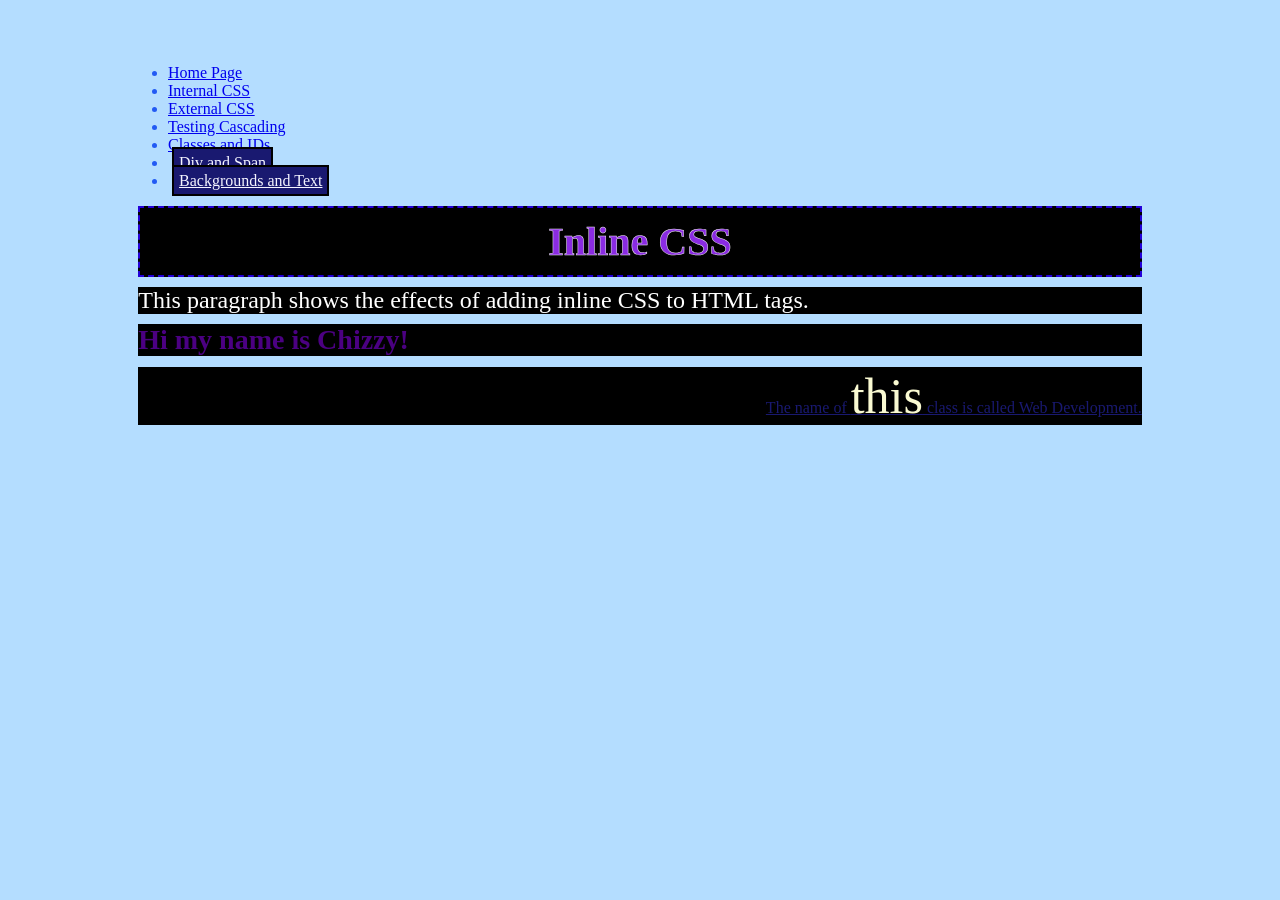
<file: index.html>
<!doctype html>
<html lang="en">
  <head>
    <meta charset="UTF-8" />
    <meta name="viewport" content="width=device-width, initial-scale=1.0" />
    <title>Practicing CSS</title>
    <link rel="stylesheet" href="stylesheets/styles.css" />
  </head>
  <body style="background-color: #b4ddff; color: #225af4">
    <header>
      <nav>
        <ul>
          <li><a href="index.html">Home Page</a></li>
          <li><a href="internal-css.html">Internal CSS</a></li>
          <li><a href="external-css.html">External CSS</a></li>
          <li><a href="testing-cascading.html">Testing Cascading</a></li>
          <li><a href="classes-and-ids.html">Classes and IDs</a></li>
          <li>
            <a class="nav-link" href="div-and-span.html">Div and Span</a>
          </li>
          <li>
            <a class="nav-link" href="backgrounds-and-text.html"
              >Backgrounds and Text</a
            >
          </li>
        </ul>
      </nav>
      <h1 style="text-align: center; font-size: 40px">Inline CSS</h1>
    </header>

    <p style="font-size: 24px">
      This paragraph shows the effects of adding inline CSS to HTML tags.
    </p>

    <p style="color: indigo; font-size: 28px; font-weight: bolder">
      Hi my name is Chizzy!
    </p>

    <p style="color: midnightblue; text-align: right">
      <u
        >The name of
        <span style="font-size: 50px; color: lightgoldenrodyellow">this</span>
        class is called Web Development.</u
      >
    </p>
  </body>
</html>
</file>
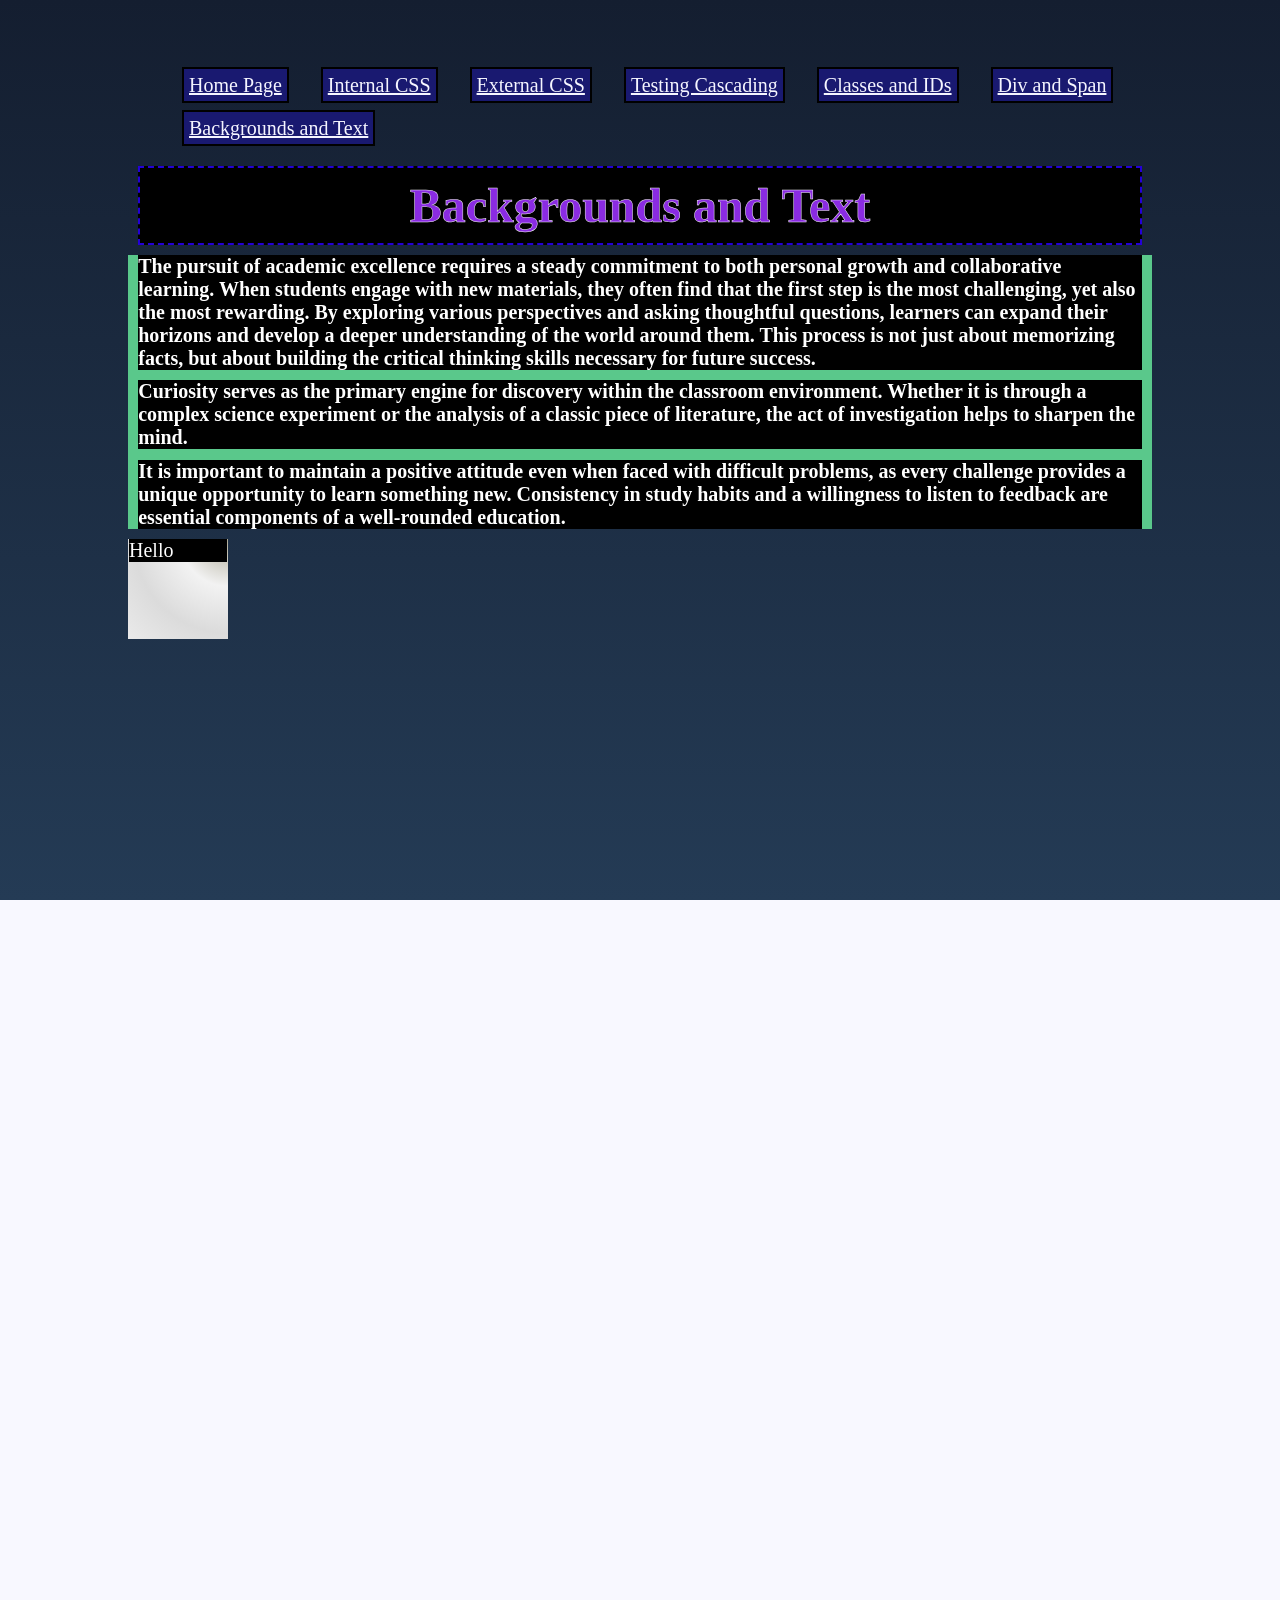
<file: backgrounds-and-text.html>
<!doctype html>
<html lang="en">
  <head>
    <meta charset="UTF-8" />
    <meta name="viewport" content="width=device-width, initial-scale=1.0" />
    <link rel="stylesheet" href="stylesheets/styles.css" />
    <title>Backgrounds and Text</title>

    <style>
      body {
        background-color: ghostwhite;
        /* background-image: url(images/background-image.webp); */
        background-image: linear-gradient(#141e30, #243b55);
        background-repeat: no-repeat;
        background-size: cover;
        background-attachment: fixed;
        min-height: 100vh;
      }
      ul {
        list-style-type: none;
      }

      li {
        margin: 10px;
        font-size: 20px;
        display: inline-block;
      }

      nav a {
        padding: 5px;
        margin: 4px;
        border: 2px solid #000000;
        background-color: #191970;
        color: #f5f5ff;
      }

      nav a:hover {
        background-color: #f5f5ff;
        color: #191970;
      }

      nav a:visited {
        background-color: grey;
      }

      h1 {
        font-size: 48px;
        text-align: center;
      }
      p {
        font-size: 20px;
      }
      section {
        background-color: #5ac88b;
      }
      section p {
        font-weight: bold;
      }

      div {
        width: 100px;
        height: 100px;
        background-image: radial-gradient(
          circle at top right,
          #ada996,
          #f2f2f2,
          #dbdbdb,
          #eaeaea
        );
      }
    </style>
  </head>
  <body>
    <nav>
      <ul>
        <li><a class="nav-link" href="index.html">Home Page</a></li>
        <li><a class="nav-link" href="internal-css.html">Internal CSS</a></li>
        <li><a class="nav-link" href="external-css.html">External CSS</a></li>
        <li>
          <a class="nav-link" href="testing-cascading.html"
            >Testing Cascading</a
          >
        </li>
        <li>
          <a class="nav-link" href="classes-and-ids.html">Classes and IDs</a>
        </li>
        <li>
          <a class="nav-link" href="div-and-span.html">Div and Span</a>
        </li>
        <li>
          <a class="nav-link" href="backgrounds-and-text.html"
            >Backgrounds and Text</a
          >
        </li>
      </ul>
    </nav>
    <main>
      <h1>Backgrounds and Text</h1>

      <section>
        <p>
          The pursuit of academic excellence requires a steady commitment to
          both personal growth and collaborative learning. When students engage
          with new materials, they often find that the first step is the most
          challenging, yet also the most rewarding. By exploring various
          perspectives and asking thoughtful questions, learners can expand
          their horizons and develop a deeper understanding of the world around
          them. This process is not just about memorizing facts, but about
          building the critical thinking skills necessary for future success.
        </p>
        <p>
          Curiosity serves as the primary engine for discovery within the
          classroom environment. Whether it is through a complex science
          experiment or the analysis of a classic piece of literature, the act
          of investigation helps to sharpen the mind.
        </p>
        <p>
          It is important to maintain a positive attitude even when faced with
          difficult problems, as every challenge provides a unique opportunity
          to learn something new. Consistency in study habits and a willingness
          to listen to feedback are essential components of a well-rounded
          education.
        </p>
      </section>

      <div>
        <p>Hello</p>
      </div>
      <br />

      <br />

      <br />
      <br />
      <br />
      <br />
      <br />
      <br /><br /><br />

      <br />
      <br /><br />
      <br />

      <br /><br />
      <br />
      <br /><br />
      <br />

      <br />
      <br />

      <br />
      <br />
      <br />
      <br />

      <br />
      <br />
      <br />
      <br />
      <br />

      <br /><br />
      <br />
      <br />
      <br />
      <br />
      <br />
      <br /><br />
      <br />
      <br />
      <br />
      <br />
      <br />
      <br /><br />
      <br />
      <br />
      <br />
      <br />
      <br />

      <br />
    </main>
  </body>
</html>
</file>
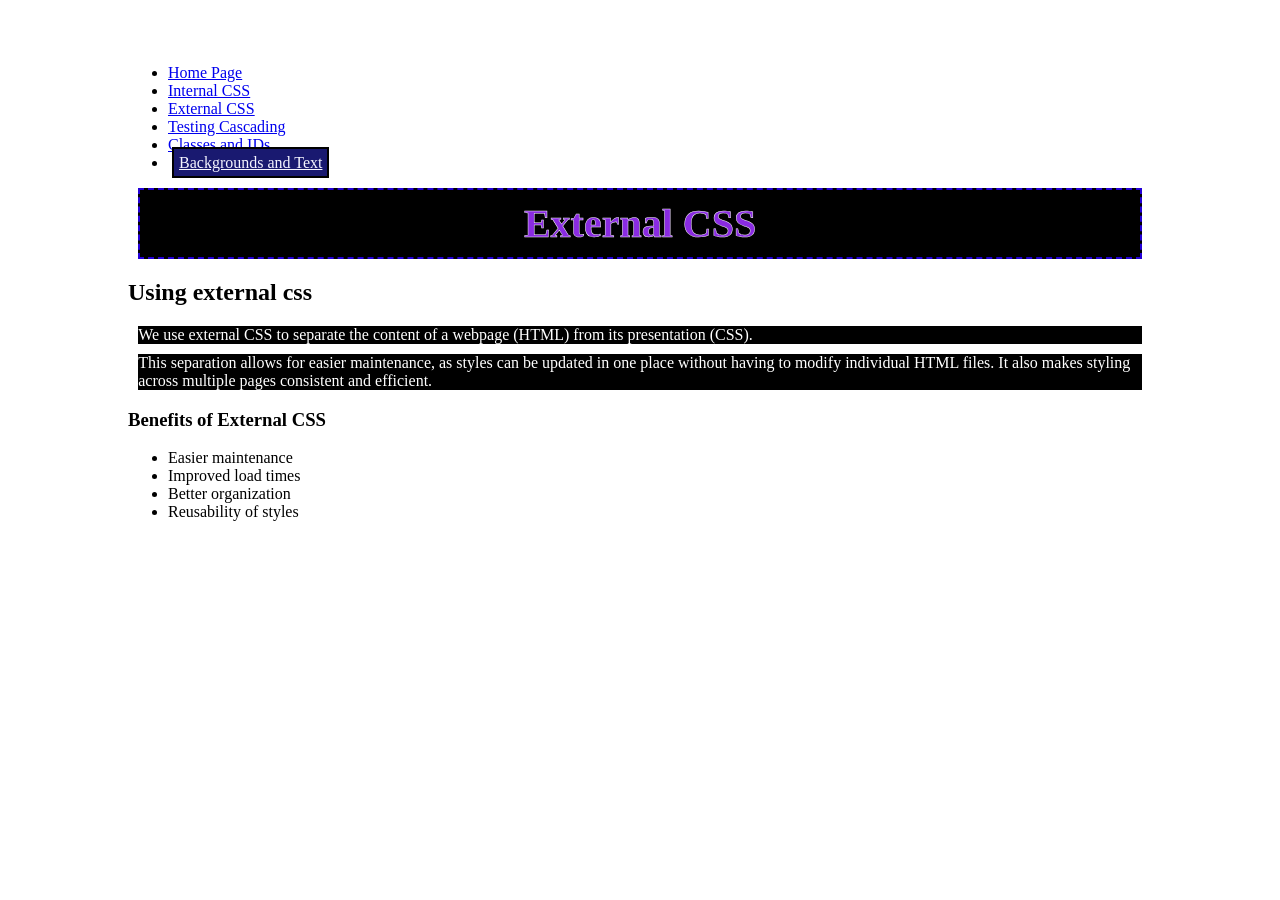
<file: external-css.html>
<!doctype html>
<html lang="en">
  <head>
    <meta charset="UTF-8" />
    <meta name="viewport" content="width=device-width, initial-scale=1.0" />
    <title>External CSS</title>
    <link rel="stylesheet" href="stylesheets/styles.css" />
  </head>
  <body>
    <header>
      <nav>
        <ul>
          <li><a href="index.html">Home Page</a></li>
          <li><a href="internal-css.html">Internal CSS</a></li>
          <li><a href="external-css.html">External CSS</a></li>
          <li><a href="testing-cascading.html">Testing Cascading</a></li>
          <li><a href="classes-and-ids.html">Classes and IDs</a></li>
          <li>
            <a class="nav-link" href="backgrounds-and-text.html"
              >Backgrounds and Text</a
            >
          </li>
        </ul>
      </nav>
      <h1 style="text-align: center; font-size: 40px">External CSS</h1>
      <h2>Using external css</h2>
    </header>
    <p>
      We use external CSS to separate the content of a webpage (HTML) from its
      presentation (CSS).
    </p>

    <p>
      This separation allows for easier maintenance, as styles can be updated in
      one place without having to modify individual HTML files. It also makes
      styling across multiple pages consistent and efficient.
    </p>

    <h3>Benefits of External CSS</h3>
    <ul>
      <li>Easier maintenance</li>
      <li>Improved load times</li>
      <li>Better organization</li>
      <li>Reusability of styles</li>
    </ul>
  </body>
</html>
</file>
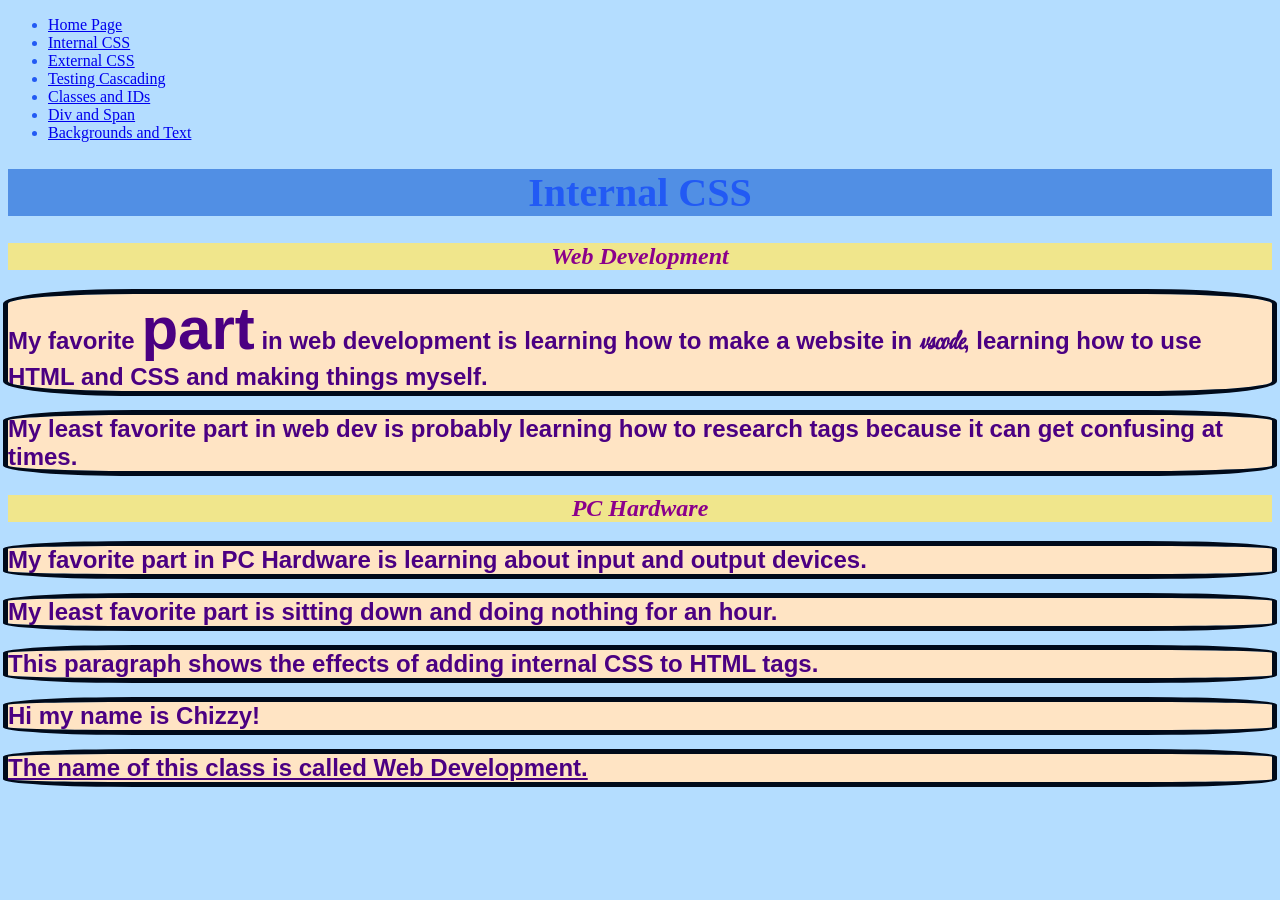
<file: internal-css.html>
<!doctype html>
<html lang="en">
  <head>
    <meta charset="UTF-8" />
    <meta name="viewport" content="width=device-width, initial-scale=1.0" />
    <title>Internal CSS</title>
    <link
      href="https://fonts.googleapis.com/css2?family=Style+Script&display=swap"
      rel="stylesheet" />
    <link rel="stylesheet" href="stylesheets/nav-styles.css" />

    <style>
      body {
        background-color: #b4ddff;
        color: #225af4;
      }

      h1 {
        text-align: center;
        font-size: 40px;
        background-color: #518fe4;
      }

      h2 {
        text-align: center;
        color: darkmagenta;
        background-color: khaki;
        font-style: italic;
      }

      p {
        font-family: "Archivo Black", sans-serif;
        font-size: 24px;
        background-color: bisque;
        border-radius: 10%;
        outline: 5px solid #000a1a;
        color: indigo;
        font-weight: bolder;
      }
    </style>
  </head>
  <body>
    <header>
      <nav>
        <ul>
          <li><a href="index.html">Home Page</a></li>
          <li><a href="internal-css.html">Internal CSS</a></li>
          <li><a href="external-css.html">External CSS</a></li>
          <li><a href="testing-cascading.html">Testing Cascading</a></li>
          <li><a href="classes-and-ids.html">Classes and IDs</a></li>
          <li>
            <a class="nav-link" href="div-and-span.html">Div and Span</a>
          </li>
          <li>
            <a class="nav-link" href="backgrounds-and-text.html"
              >Backgrounds and Text</a
            >
          </li>
        </ul>
      </nav>
      <h1>Internal CSS</h1>
    </header>

    <h2>Web Development</h2>
    <!-- 
      In this p tag, I us ethe span tag to change the font size a specific word
      and i change the font-family of another word.
      The span tag is an inline element that allows you to apply styles to a specific
      part of the text within a block-level element like a paragraph.
    -->
    <p>
      My favorite <span style="font-size: 60px">part</span> in web development
      is learning how to make a website in
      <span style="font-family: &quot;Style Script&quot;, cursive"
        ><i>vscode</i></span
      >, learning how to use HTML and CSS and making things myself.
    </p>
    <p>
      My least favorite part in web dev is probably learning how to research
      tags because it can get confusing at times.
    </p>
    <h2>PC Hardware</h2>
    <p>
      My favorite part in PC Hardware is learning about input and output
      devices.
    </p>
    <p>My least favorite part is sitting down and doing nothing for an hour.</p>

    <p>This paragraph shows the effects of adding internal CSS to HTML tags.</p>

    <p>Hi my name is Chizzy!</p>

    <p>
      <u>The name of this class is called Web Development.</u>
    </p>
  </body>
</html>
</file>
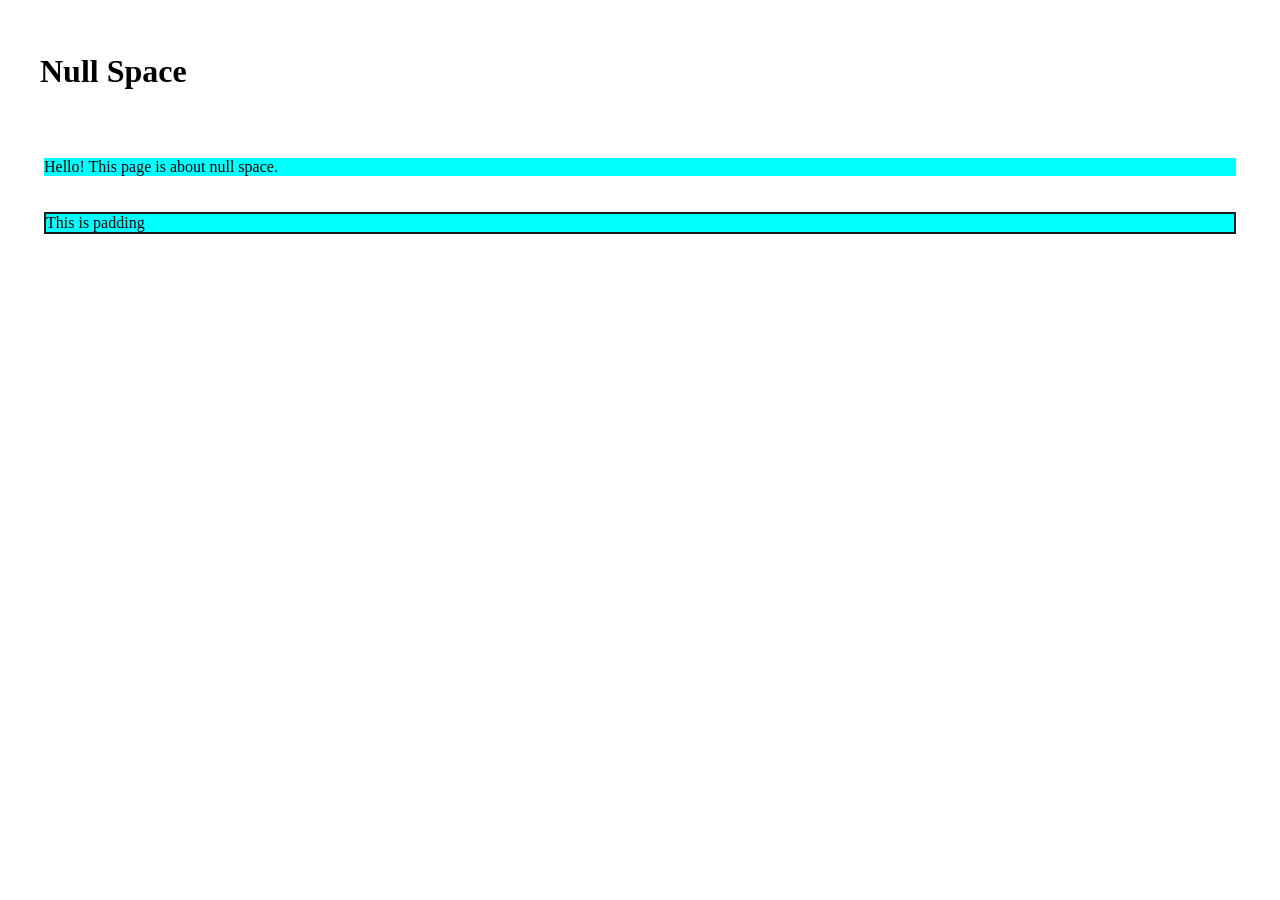
<file: null-space.html>
<!doctype html>
<html lang="en">
  <head>
    <meta charset="UTF-8" />
    <meta name="viewport" content="width=device-width, initial-scale=1.0" />
    <title>Null Space</title>

    <style>
      h1 {
        padding: 32px;
      }
      p {
        background-color: aqua;
        margin: 36px;
      }
      #padding-id {
        border: 2px solid #1b1b1b;
      }
    </style>
  </head>
  <body>
    <h1>Null Space</h1>

    <p>Hello! This page is about null space.</p>
    <p id="padding-id">This is padding</p>
  </body>
</html>
</file>
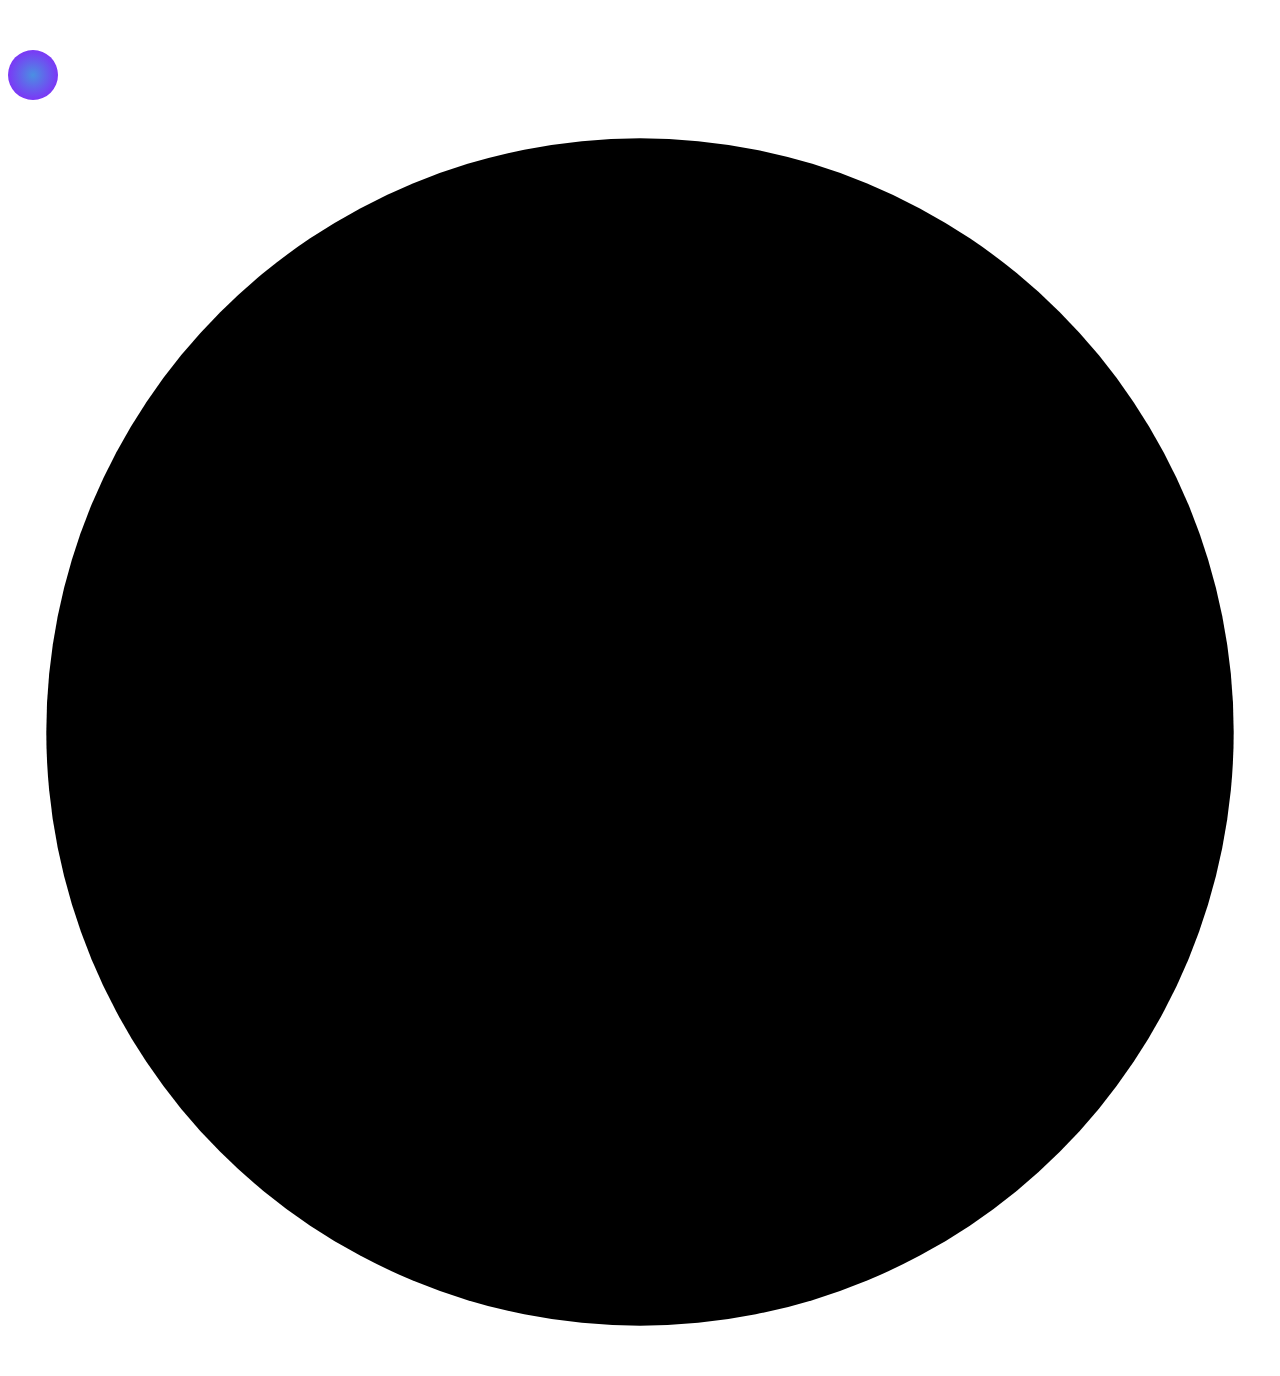
<file: transformations.html>
<!doctype html>
<html lang="en">
  <head>
    <meta charset="UTF-8" />
    <meta name="viewport" content="width=device-width, initial-scale=1.0" />
    <title>Transformations</title>
    <style>
      .loader {
        border-radius: 50%;
        width: 50px;
        height: 50px;
        background: radial-gradient(circle, #4a90e2 0%, #9013fe 100%);
        margin-top: 50px;
        animation: jump 0.5s ease-out infinite alternate;
      }

      @keyframes jump {
        0% {
          transform: translateY(100px) rotate(0deg);
        }
        100% {
          transform: translateY(-40px) rotate(360deg) scale(0.8, 0.8);
        }
      }
    </style>
  </head>
  <body>
    <div class="loader"></div>

    <svg class="spinner" viewBox="0 0 66 66" xmlns="https://www.w3.org/2000/svg">
      <circle class="path spinner-border" cx="33" cy="33" r="31" stroke="url(#gradient)" /></svg></circle>

    </svg>
  </body>
</html>
</file>
<file: stylesheets/styles.css>
body {
  margin: 5% 10%;
}

h1 {
  color: #8a2be2;
  background-color: #000000;
  text-shadow: #006400;
  margin: 1%;
  -webkit-text-stroke: 0.5px #ffffff;
  border: #2400d8 2px dashed;
  padding: 10px;
}

p {
  color: #ffffff;
  background-color: #000000;
  margin: 1%;
  position: static;
  left: 1px;
  text-align: left;
}

.nav-link {
  padding: 5px;
  margin: 4px;
  border: 2px solid #000000;
  background-color: #191970;
  color: #f5f5ff;
}
</file>
<file: stylesheets/nav-styles.css>
@charset "utf-8";

.page header {
  border: #005a9c solid 2px;
  background: #005a9c;
  color: white;
  text-align: center;
}

.page header .title {
  font-size: 2.5em;
  font-weight: bold;
  font-family: serif;
}

.page header .tagline {
  font-style: italic;
}

.page .main {
  padding: 1em 5% 5em;
  border-left: 2px solid #eee;
  border-right: 2px solid #eee;
}

.page footer {
  border: #005a9c solid 2px;
  background: #005a9c;
  font-family: serif;
  color: white;
  font-style: italic;
  padding-left: 1em;
}

.page nav {
  margin: 0;
  padding: 0;
  border: 2px solid #eee;
}

.menubar-navigation {
  margin: 0;
  padding: 2px;
  font-size: 110%;
  list-style: none;
  background-color: #eee;
  border: #eee solid 1px;
}

.menubar-navigation li {
  margin: 0;
  padding: 0;
  border: 0 solid black;
  list-style: none;
}

.menubar-navigation > li {
  display: inline-block;
  position: relative;
}

.menubar-navigation > li li {
  display: block;
}

.menubar-navigation > li > [role="menuitem"] {
  display: inline-block;
  margin: 2px;
  padding: 4px;
  padding-bottom: 8px;
  background-color: #eee;
  border: 0 solid #eee;
  color: black;
}

.menubar-navigation [role="separator"] {
  padding-top: 3px;
  background-image: url("data:image/svg+xml,%3C%3Fxml version='1.0' encoding='utf-8'%3F%3E%3Csvg xmlns='http://www.w3.org/2000/svg' width='12' height='12' viewBox='0 0 12 12'%3E%3Cline x1='0' y1='6' x2='12' y2='6' style='stroke:black;stroke-width:1' /%3E%3C/svg%3E%0A");
  background-size: 10px 10px;
  background-position: center;
  background-repeat: repeat-x;
}

.menubar-navigation [role="menu"] [role="menuitem"],
.menubar-navigation [role="menu"] [role="separator"] {
  display: block;
  width: 12em;
  margin: 2px;
  padding: 4px;
  padding-left: 8px;
  background-color: #eee;
  border: 0 solid #eee;
  color: black;
}

.menubar-navigation [role="menuitem"] svg {
  fill: currentcolor;
  stroke: currentcolor;
}

.menubar-navigation [role="menuitem"] svg.down {
  padding-left: 0.125em;
}

.menubar-navigation [role="menuitem"] svg.right {
  position: absolute;
  padding-top: 0.35em;
  right: 0.75em;
}

.menubar-navigation [role="menuitem"][aria-expanded="true"] svg.down {
  transform: rotate(180deg);
}

.menubar-navigation [role="menuitem"][aria-expanded="true"] svg.right {
  transform: rotate(90deg) translate(5px, -5px);
}

.menubar-navigation [role="menu"] {
  display: none;
  position: absolute;
  margin: 0;
  padding: 0;
  padding: 7px 4px;
  border: 2px solid #034575;
  background-color: #eee;
}

.menubar-navigation [role="group"] {
  margin: 0;
  padding: 0;
}

/* aria-current styling */

.menubar-navigation > li > [role="menuitem"][aria-current],
.menubar-navigation > li > [role="menuitem"].aria-current-path {
  padding-bottom: 2px;
  border-bottom: 4px solid #034575;
}

.menubar-navigation [role="menu"] [role="menuitem"].aria-current-path,
.menubar-navigation [role="menu"] [role="menuitem"][aria-current] {
  padding-left: 4px;
  border-left: 4px solid #034575;
}

/* focus styling */

.menubar-navigation.focus {
  padding: 0;
  border: #034575 solid 3px;
}

.menubar-navigation > li > [aria-expanded="true"],
.menubar-navigation > li > [role="menuitem"]:focus,
.menubar-navigation > li > [role="menuitem"]:hover {
  outline: none;
  background-color: #ccc;
}

.menubar-navigation > li > [role="menuitem"]:focus,
.menubar-navigation > li > [role="menuitem"]:hover {
  padding: 2px;
  padding-bottom: 4px;
  border: 2px solid #034575;
}

.menubar-navigation [role="menu"] [aria-expanded="true"],
.menubar-navigation [role="menu"] [role="menuitem"]:focus,
.menubar-navigation [role="menu"] [role="menuitem"]:hover {
  outline: none;
  background-color: #ccc;
}

.menubar-navigation [role="menu"] [role="menuitem"]:focus,
.menubar-navigation [role="menu"] [role="menuitem"]:hover {
  padding: 2px;
  padding-left: 6px;
  border: 2px solid #034575;
}

.menubar-navigation > li > [aria-expanded="true"].aria-current-path,
.menubar-navigation > li > [role="menuitem"].aria-current-path:focus,
.menubar-navigation > li > [role="menuitem"].aria-current-path:hover,
.menubar-navigation > li > [role="menuitem"][aria-current]:focus,
.menubar-navigation > li > [role="menuitem"][aria-current]:hover {
  padding-bottom: 2px;
  border-bottom: 4px solid #034575;
}

.menubar-navigation [role="menu"] [aria-expanded="true"].aria-current-path,
.menubar-navigation [role="menu"] [role="menuitem"].aria-current-path:focus,
.menubar-navigation [role="menu"] [role="menuitem"].aria-current-path:hover,
.menubar-navigation [role="menu"] [role="menuitem"][aria-current]:focus,
.menubar-navigation [role="menu"] [role="menuitem"][aria-current]:hover {
  padding-left: 4px;
  border-left: 4px solid #034575;
}
</file>
